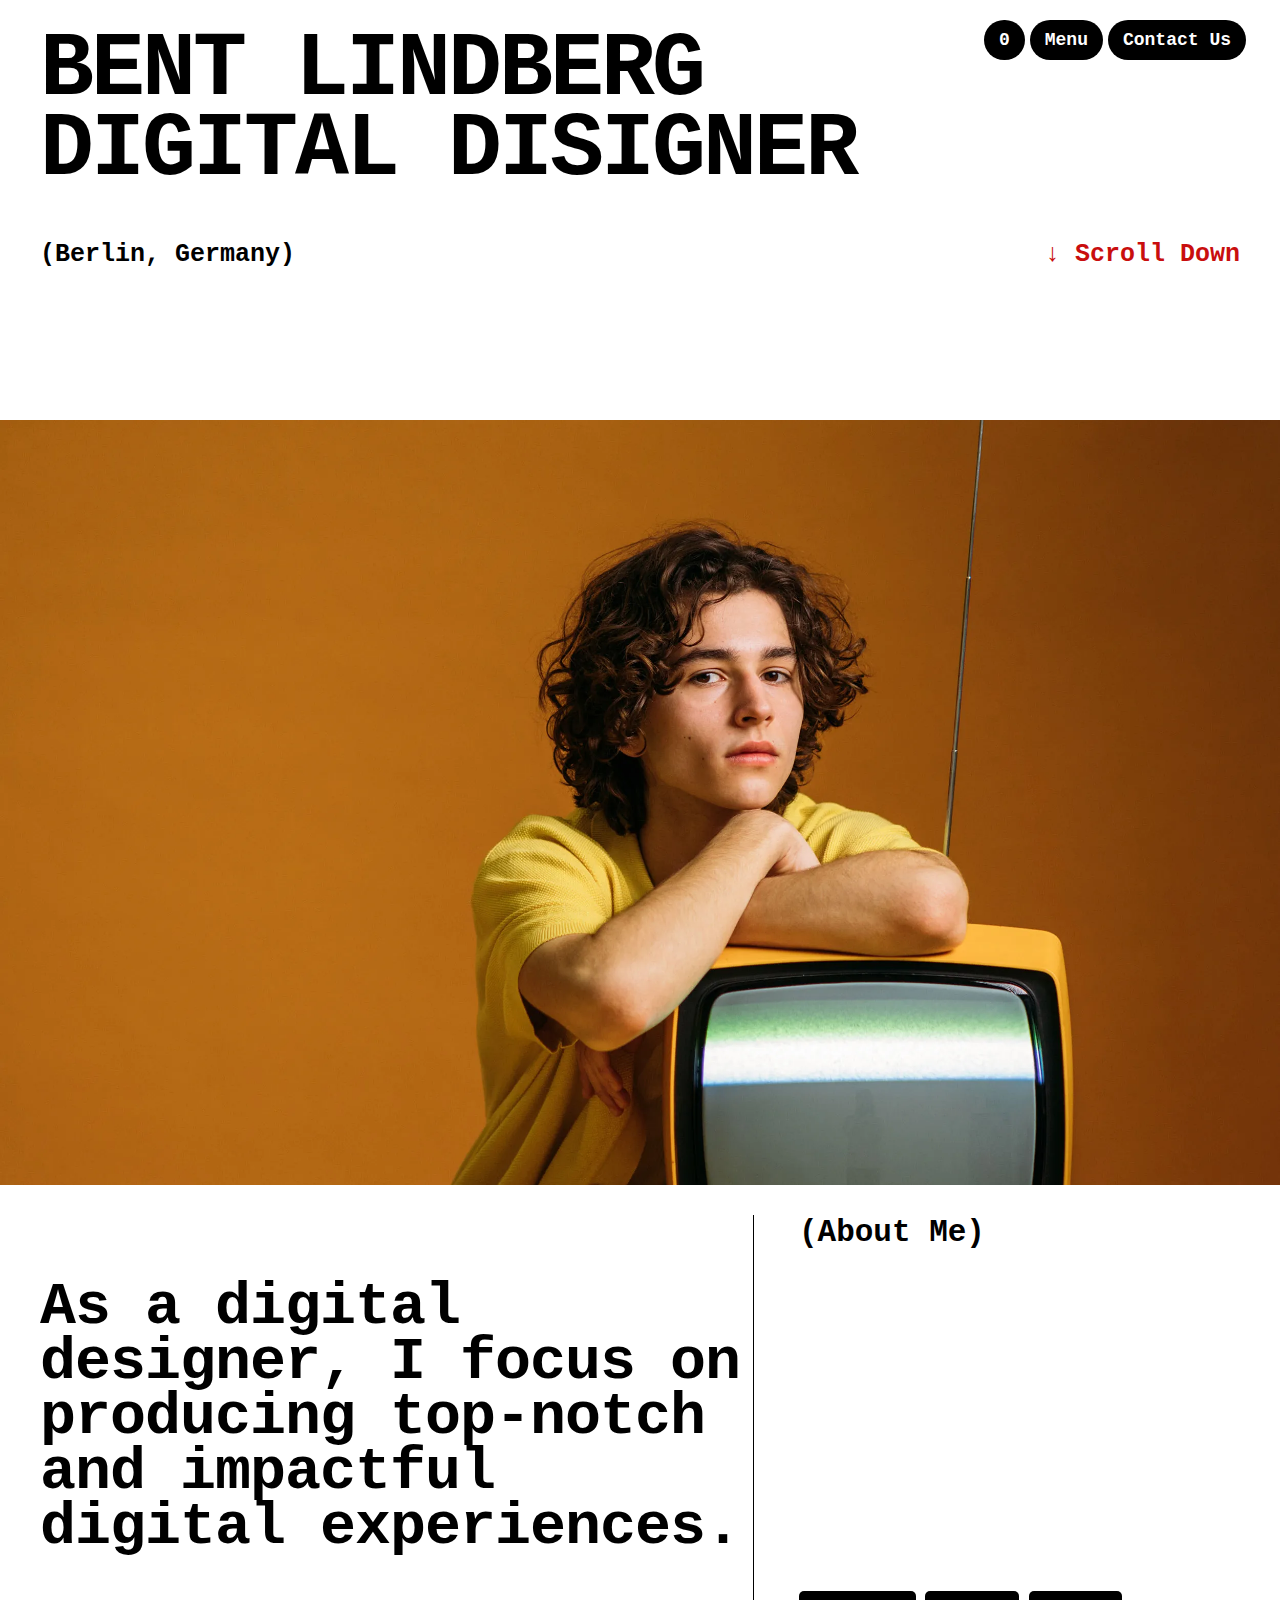
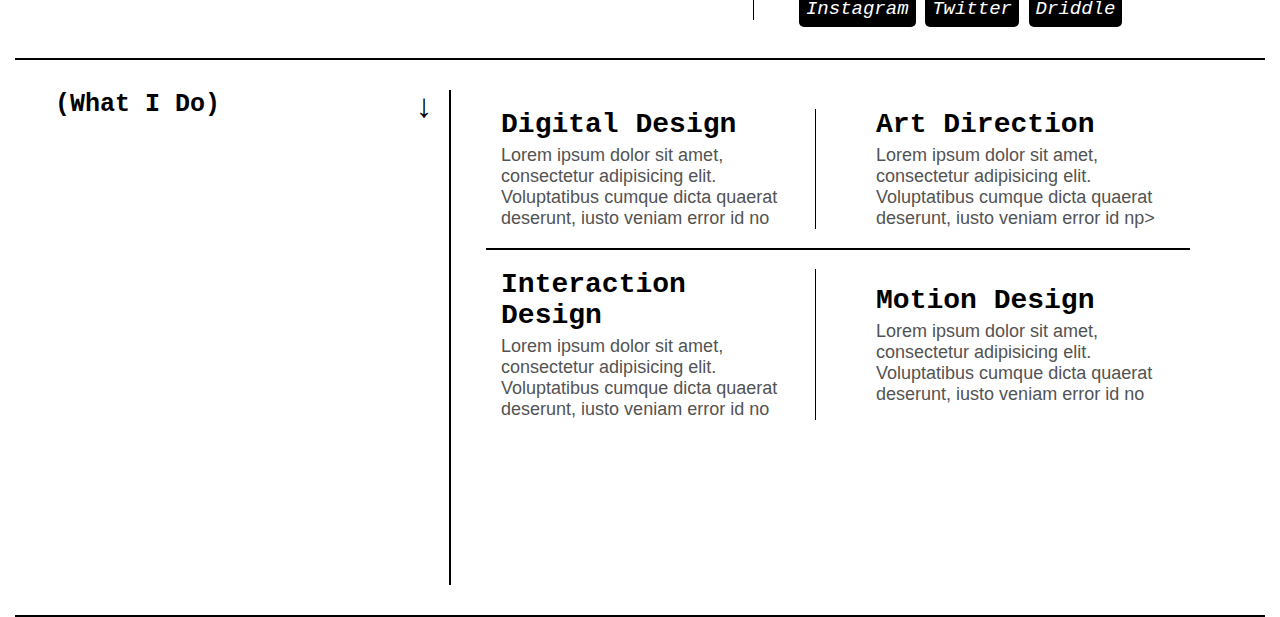
<file: index.html>
<!DOCTYPE html>
<html lang="en">
<head>
    <meta charset="UTF-8">
    <meta name="viewport" content="width=device-width, initial-scale=1.0">
    <link rel="stylesheet" href="style.css">
    <title>BENT | Portfolio</title>
</head>
<body>

    <main>
        <nav>
            <h3>0</h3>
            <h3>Menu</h3>
            <h3><a href="/contact_us/index.html">Contact Us</a></h3>
        </nav>

        <div class="into">
            <h1>Bent Lindberg <br>Digital Disigner</h1>
            <div class="place">
                <h3>(Berlin, Germany)</h3>
                <h4>&#x2193 Scroll Down</h4>
            </div>
        </div>

        <div class="hero-img">
        </div>

        <div class="about">
            <h2>As a digital designer, I
                focus on producing top-notch and impactful digital
                experiences.
            </h2>
            <div class="about1">
                <h3>(About Me)</h3>
                <div class="icons">
                    <i>Instagram</i>
                    <i>Twitter</i>
                    <i>Driddle</i>
                </div>
            </div>
            
        </div>

        <div class="work">
            <div class="work1">
                <h3>(What I Do)</h3>
                <i>&#x2193</i>
            </div>
            <div class="work2">
                <div class="work2-1">
                    <div class="elem">
                        <h4>Digital Design</h4>
                        <p>Lorem ipsum dolor sit amet, consectetur adipisicing elit. Voluptatibus cumque dicta quaerat deserunt, iusto veniam error id no</p>
                    </div>

                    <div class="elem">
                        <h4>Art Direction</h4>
                        <p>Lorem ipsum dolor sit amet, consectetur adipisicing elit. Voluptatibus cumque dicta quaerat deserunt, iusto veniam error id np>
                    </div>
                </div>
                <div class="work2-1">

                    <div class="elem">
                        <h4>Interaction Design</h4>
                        <p>Lorem ipsum dolor sit amet, consectetur adipisicing elit. Voluptatibus cumque dicta quaerat deserunt, iusto veniam error id no</p>
                    </div>

                    <div class="elem">
                        <h4>Motion Design</h4>
                        <p>Lorem ipsum dolor sit amet, consectetur adipisicing elit. Voluptatibus cumque dicta quaerat deserunt, iusto veniam error id no</p>
                    </div>
                </div>
                
            </div>
        </div>
    </main>
    
</body>
</html>
</file>
<file: style.css>
*{
    margin: 0;
    padding: 0;
    font-family:'Courier New', Courier, monospace;
}

main{
    height: 100vh;
}
nav{
    width: 95%;
    display: flex;
    position: fixed;
    padding: 20px 30px;
    align-items: center;
    justify-content: flex-end;
}
nav h3{
    color: white;
    margin-left: 5px;
    font-size: 18px;
    border-radius: 50px;
    padding: 10px 15px;
    background-color: black;
}
nav h3 a{
    text-decoration: none;
    color: white;
}
.into{
    height: 40%;
    padding: 30px 40px;
    /* background-color: antiquewhite; */
}
.into h1{
    font-size: 90px;
    letter-spacing: -3px;
    line-height: 80px;
    text-transform: uppercase;
}
.place{
    display: flex;
    margin-top: 50px;
    align-items: center;
    justify-content: space-between;
}
.place h3, .place h4{
    font-size: 25px;
    font-weight: 600;
}
.place h4{
    color: rgb(201, 14, 14);
}
.hero-img{
    height: 85%;
    background: url(./img/6458a6db645ec6a527000cfa_home-hero.webp);
    background-size: cover;
}
.about{
    height: 45%;
    display: flex;
    align-items: center;
    justify-content: space-between;
    padding: 30px 40px;
}
.about h2{
    width: 63%;
    font-size: 60px;
    font-weight: 600;
    letter-spacing: -1px;
    line-height: 55px;
}
.about1{
    width: 35%;
    height: 100%;
    padding:0 45px;
    border-left: 1px solid black;
    display: flex;
    flex-direction: column;
    justify-content: space-between;
}

.about1 h3{
    font-size: 31px;
    font-weight: 600;
}

.icons i{
    color: white;
    background-color: black;
    border-radius: 5px;
    padding: 7px;
    font-size: 19px;
    cursor: pointer;
}

.work{
    height: 55%;
    border-top: 2px solid black;
    border-bottom: 2px solid black;
    margin: 8px 15px;
    display: flex;
    padding: 30px 40px;
}
.work1{
    width:35%;
    height: 100%;
    border-right: 2px solid black;
    display: flex;
    justify-content: space-between;
    padding-right: 15px;
}
.work1 i{
    font-size: 33px;
}
.work1 h3{
    font-size: 25px;
}
.work2{
    width: 65%;
    height: 100%;
    padding: 0 35px;
}
.work2-1{
    display: flex;
    align-items: center;
    justify-content: space-between;
    padding: 19px 0;
}
.work2-1:nth-child(1){
    /* padding-top: 0; */
    border-bottom: 2px solid black;
}
.elem{
    width: 50%;
    height: 100%;
    padding: 0 15px;
}
.elem:nth-child(1){
    border-right: 1px solid black;
}

.elem:nth-child(2){
    padding-left: 60px;
}
.elem h4{
    font-size: 28px;
    font-weight: 600;
    padding-bottom: 5px;
}
.elem p{
    font-size: 18px;
    color: rgb(83, 83, 83);
    font-weight: 500;
    font-family: sans-serif;
}
</file>
